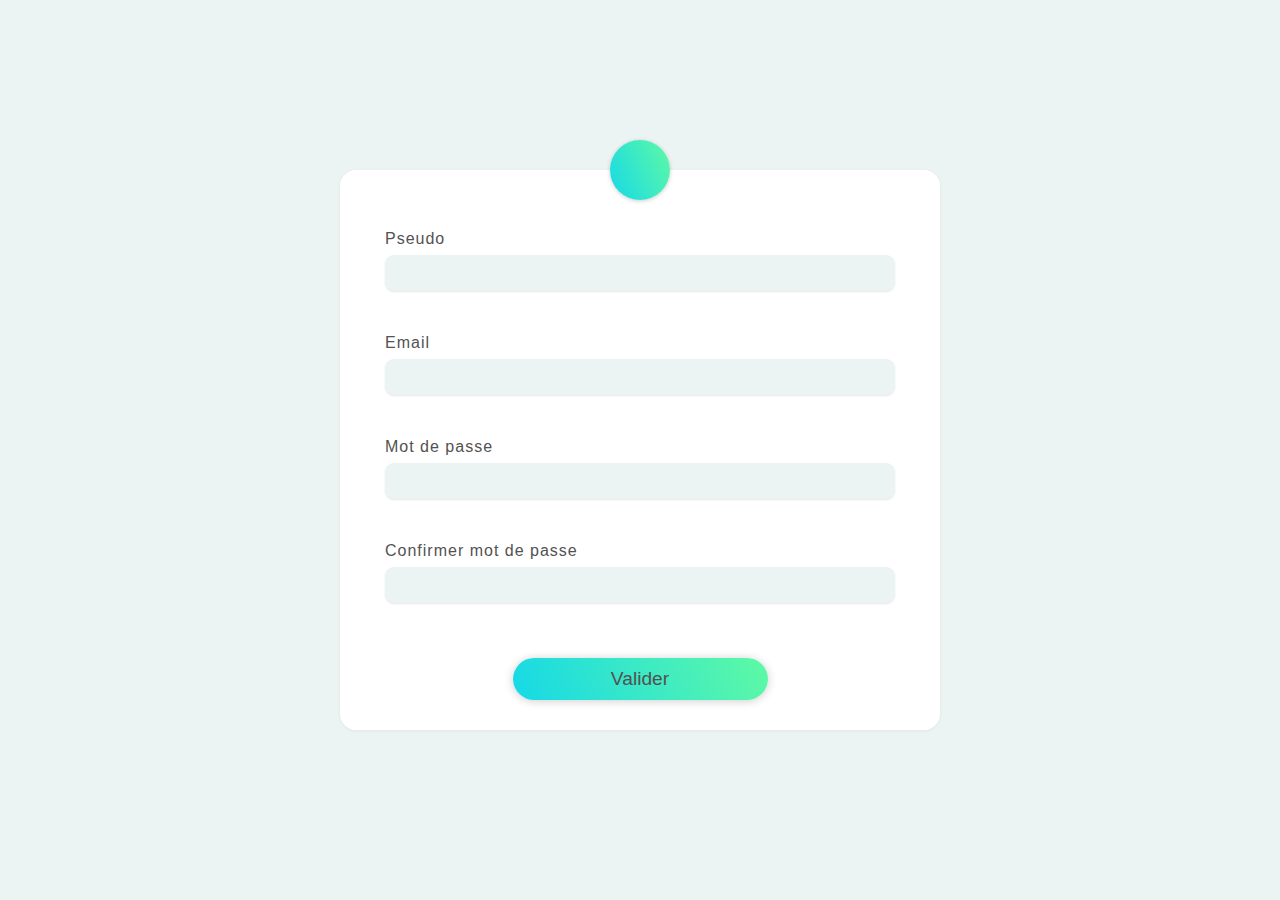
<file: form-checker/index.html>
<!DOCTYPE html>
<html lang="en">

<head>
    <meta charset="UTF-8">
    <meta http-equiv="X-UA-Compatible" content="IE=edge">
    <meta name="viewport" content="width=device-width, initial-scale=1.0">
    <title>Document</title>

    <link rel="stylesheet" href="./style.css">
</head>

<body>

    <form action="">
        <div class="pseudo-container">
            <label for="pseudo">Pseudo</label>
            <input type="text" autocomplete="off" id="pseudo">
            <span></span>
        </div>

        <div class="email-container">
            <label for="email">Email</label>
            <input type="text" autocomplete="off" id="email">
            <span>Email incorrect</span>
        </div>

        <div class="password-container">
            <label for="password">Mot de passe</label>
            <input type="password" autocomplete="off" id="password">
            <p id="progress-bar"></p>
            <span></span>
        </div>

        <div class="confirm-container">
            <label for="confirm">Confirmer mot de passe</label>
            <input type="password" autocomplete="off" id="confirm">
            <span></span>
        </div>

        <input type="submit" value="Valider">
    </form>


    <script src="index.js"></script>
</body>

</html>
</file>
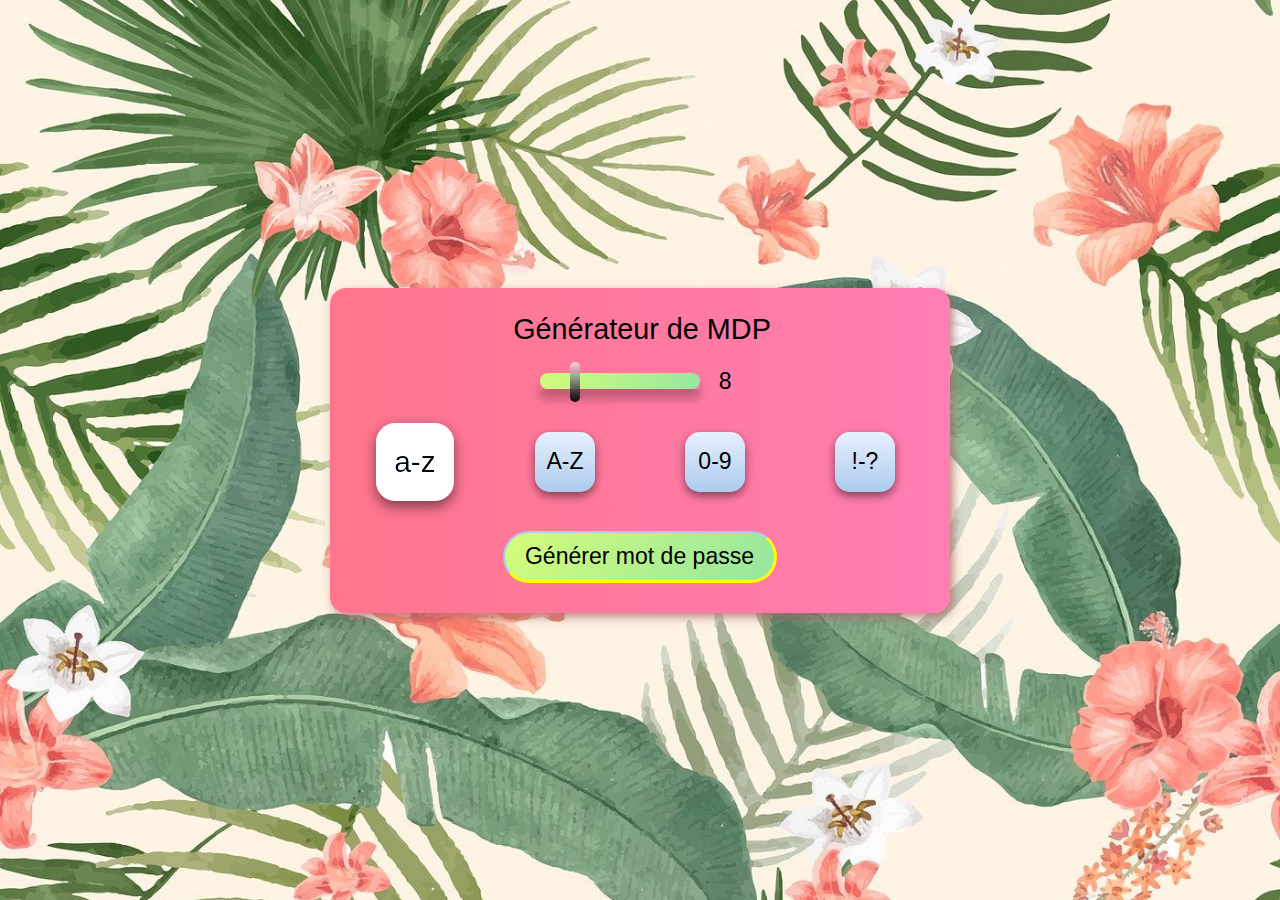
<file: password-maker/index.html>
<!DOCTYPE html>
<html lang="en">

<head>
    <meta charset="UTF-8">
    <meta http-equiv="X-UA-Compatible" content="IE=edge">
    <meta name="viewport" content="width=device-width, initial-scale=1.0">
    <title>Document</title>
    <link rel="stylesheet" href="./style.css">
</head>

<body>
    <div class="app">
        <input type="text" id="password-output" value="Générateur de MDP" readonly>

        <div class="range-container">
            <input type="range" id="password-length" min="4" max="24" value="8" oninput="document.getElementById('display-password-length').value=this.value">
            <input type="text" id="display-password-length" value="8" readonly>
        </div>

        <div class="checkbox-container">
            <input type="checkbox" id="lowercase" checked>
            <label for="lowercase">a-z</label>

            <input type="checkbox" id="uppercase">
            <label for="uppercase">A-Z</label>

            <input type="checkbox" id="numbers">
            <label for="numbers">0-9</label>

            <input type="checkbox" id="symbols">
            <label for="symbols">!-?</label>
        </div>

        <button id="generateButton">Générer mot de passe</button>
    </div>



    <script src="./index.js"></script>
</body>

</html>
</file>
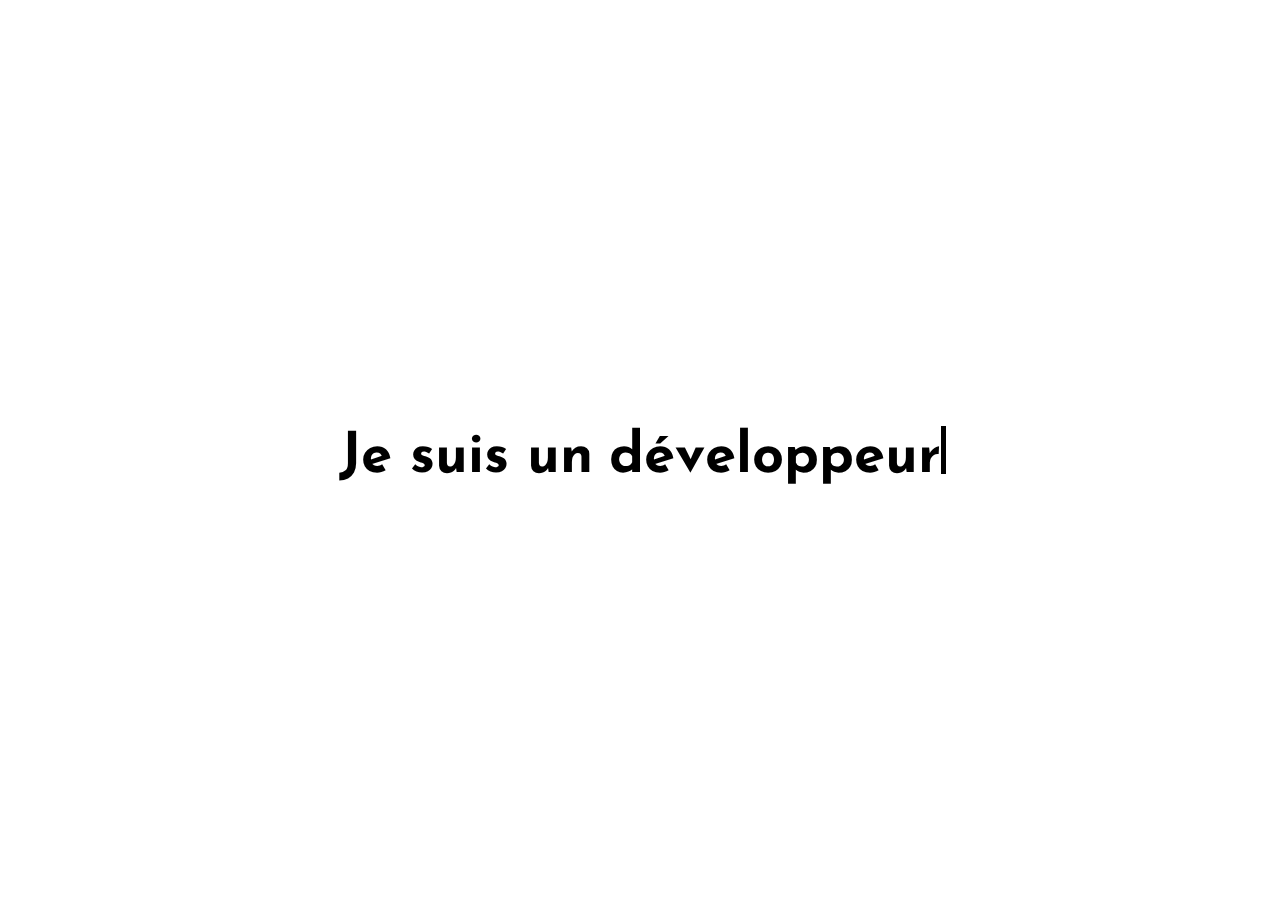
<file: text-anim/index.html>
<!DOCTYPE html>
<html lang="en">

<head>
    <meta charset="UTF-8">
    <meta http-equiv="X-UA-Compatible" content="IE=edge">
    <meta name="viewport" content="width=device-width, initial-scale=1.0">
    <title>Texte anim</title>
    <link rel="stylesheet" href="./style.css">
</head>

<body>
    <h3>Je suis un </h3>
    <h3 id="target"></h3>



    <script src="./index.js"></script>
</body>

</html>
</file>
<file: form-checker/style.css>
* {
  font-family: "Lucida Sans", "Lucida Sans Regular", "Lucida Grande",
    "Lucida Sans Unicode", Geneva, Verdana, sans-serif;
  margin: 0;
  padding: 0;
  box-sizing: border-box;
  outline: none;
  color: rgb(82, 82, 82);
}
body {
  min-height: 100vh;
  display: flex;
  justify-content: center;
  align-items: center;
  background: rgb(235, 244, 242);
}
form {
  width: 50%;
  min-width: 380px;
  max-width: 600px;
  background: white;
  display: grid;
  grid-template-rows: repeat(4, 104px);
  padding: 60px 45px 30px;
  border-radius: 16px;
  box-shadow: 0 1px 4px rgba(0, 0, 0, 0.05);
  position: relative;
}
form::after {
  content: "";
  position: absolute;
  width: 60px;
  height: 60px;
  border-radius: 150px;
  background: linear-gradient(65deg, #16d9e7, #5ef9a4);
  top: -30px;
  left: 50%;
  transform: translateX(-50%);
  box-shadow: 0 1px 4px rgba(0, 0, 0, 0.2);
}
div {
  transition: 0.2s;
}
label {
  letter-spacing: 1px;
}
input[type="text"],
input[type="password"] {
  margin: 7px 0 7px;
  border: 1px solid transparent;
  background: rgb(235, 244, 242);
  height: 36px;
  width: 100%;
  box-shadow: 0 1px 2px rgba(0, 0, 0, 0.1);
  border-radius: 9px;
  font-size: 1.1rem;
  padding-left: 10px;
  transition: 0.2s;
}
input[type="text"]:focus,
input[type="password"]:focus {
  border: 1px solid #5ef9a4;
}
span {
  margin-bottom: 20px;
  display: block;
  font-size: 0.8rem;
  visibility: hidden;
  opacity: 0;
  transition: 0.3s;
  color: red;
}
p {
  background: red;
  width: 33%;
  height: 6px;
  margin: -2px 0 2px;
  border-radius: 50px;
  visibility: hidden;
  transition: 0.3s;
}
#security span {
  display: inline;
}
input[type="submit"] {
  border: none;
  background: linear-gradient(65deg, #16d9e7, #5ef9a4);
  width: 50%;
  margin: 12px auto 0;
  padding: 10px;
  border-radius: 150px;
  font-size: 1.2rem;
  box-shadow: 0 1px 10px rgba(0, 0, 0, 0.2);
  cursor: pointer;
  transition: 0.3s ease;
}
input[type="submit"]:hover {
  filter: brightness(105%);
  transform: translateX(2px);
}
.error input {
  color: red;
  border: 1px solid rgba(255, 0, 0, 0.527);
}
.error span {
  visibility: visible;
  opacity: 1;
  color: red;
}
.progressRed {
  background: red;
  width: 33%;
  visibility: visible;
}
.progressBlue {
  background: #16d9e7;
  width: 67%;
  visibility: visible;
}
.progressGreen {
  width: 100%;
  background: #5ef9a4;
  visibility: visible;
}
</file>
<file: password-maker/style.css>
* {
  text-align: center;
  font-family: "Segoe UI", Tahoma, Geneva, Verdana, sans-serif;
  font-size: 1.2rem;
  outline: none;
}
body {
  display: flex;
  justify-content: center;
  align-items: center;
  min-height: 100vh;
  margin: 0;
  background: url(./bg.jpg) center/cover;
}
.app {
  background-image: linear-gradient(to right, #ff758c 0%, #ff7eb3 100%);
  margin: 0 10px;
  padding: 24px 10px 10px;
  border-radius: 16px;
  width: 90%;
  max-width: 600px;
  box-shadow: 3px 4px 10px 0px #a76666c2;
}
#password-output {
  background: transparent;
  border: none;
  font-size: 1.5rem;
  width: 100%;
}
.range-container {
  margin: 20px 0;
}
input[type="range"] {
  -webkit-appearance: none;
  appearance: none;
  width: 160px;
  background-image: linear-gradient(120deg, #d4fc79 0%, #96e6a1 100%);
  border-radius: 50px;
}
input[type="range"]::-webkit-slider-runnable-track {
  -webkit-appearance: none;
  appearance: none;
  height: 16px;
  box-shadow: 0 10px 10px rgba(0, 0, 0, 0.25);
}
input[type="range"]::-webkit-slider-thumb {
  -webkit-appearance: none;
  appearance: none;
  width: 10px;
  height: 40px;
  background: linear-gradient(
    to bottom,
    rgba(255, 255, 255, 0.65) 0%,
    rgba(0, 0, 0, 0.95) 100%
  );
  background-blend-mode: multiply, multiply;
  cursor: pointer;
  border-radius: 18px;
  transform: translateY(-11px);
  transition: 0.15s ease;
  cursor: grab;
}
input[type="range"]::-webkit-slider-thumb:active {
  cursor: grabbing;
  transform: scale(1.2) translateY(-9px);
}
#display-password-length {
  width: 30px;
  background: transparent;
  border: none;
}
.checkbox-container {
  margin: 36px 0 25px;
  display: flex;
  justify-content: space-around;
  align-items: center;
}
input[type="checkbox"] {
  display: none;
}
input[type="checkbox"]:checked + label {
  transform: scale(1.3);
  filter: brightness(150%);
}
label {
  user-select: none;
  background-image: linear-gradient(to top, #accbee 0%, #e7f0fd 100%);
  height: 60px;
  width: 60px;
  display: grid;
  justify-items: center;
  align-items: center;
  border-radius: 15px;
  box-shadow: 0 4px 10px rgba(0, 0, 0, 0.486);
  transition: 0.2s ease;
  cursor: pointer;
}
button {
  margin: 14px 0 20px;
  background-image: linear-gradient(120deg, #d4fc79 0%, #96e6a1 100%);
  padding: 10px 20px;
  border-radius: 150px;
  border: 2px solid #accbee;
  border-bottom: 3px solid yellow;
  border-right: 3px solid yellow;
  transition: 0.2s;
  cursor: pointer;
}
button:hover {
  border: 2px solid yellow;
  border-bottom: 3px solid #accbee;
  border-right: 3px solid #accbee;
  box-shadow: 0 5px 10px rgba(0, 0, 0, 0.32);
  transform: translateX(3px);
}
button:active {
  transform: scale(1.05);
}
</file>
<file: text-anim/style.css>
@import url("https://fonts.googleapis.com/css2?family=Josefin+Sans:wght@700&display=swap");
body {
    min-height: 100vh;
    font-family: "Josefin Sans", sans-serif;
    display: flex;
    align-items: center;
    justify-content: center;
    overflow: hidden;
    font-size: 3rem;
}

#target {
    display: flex;
    margin-left: 1rem;
    position: relative;
}

#target::after {
    content: "";
    position: absolute;
    height: 3rem;
    width: 5px;
    background: black;
    top: 0;
    transform: translateY(-4px);
    right: -5px;
    animation: anim 0.8s linear infinite;
}

@keyframes anim {
    50% {
        opacity: 0.1;
    }
    100% {
        opacity: 1;
    }
}
</file>
